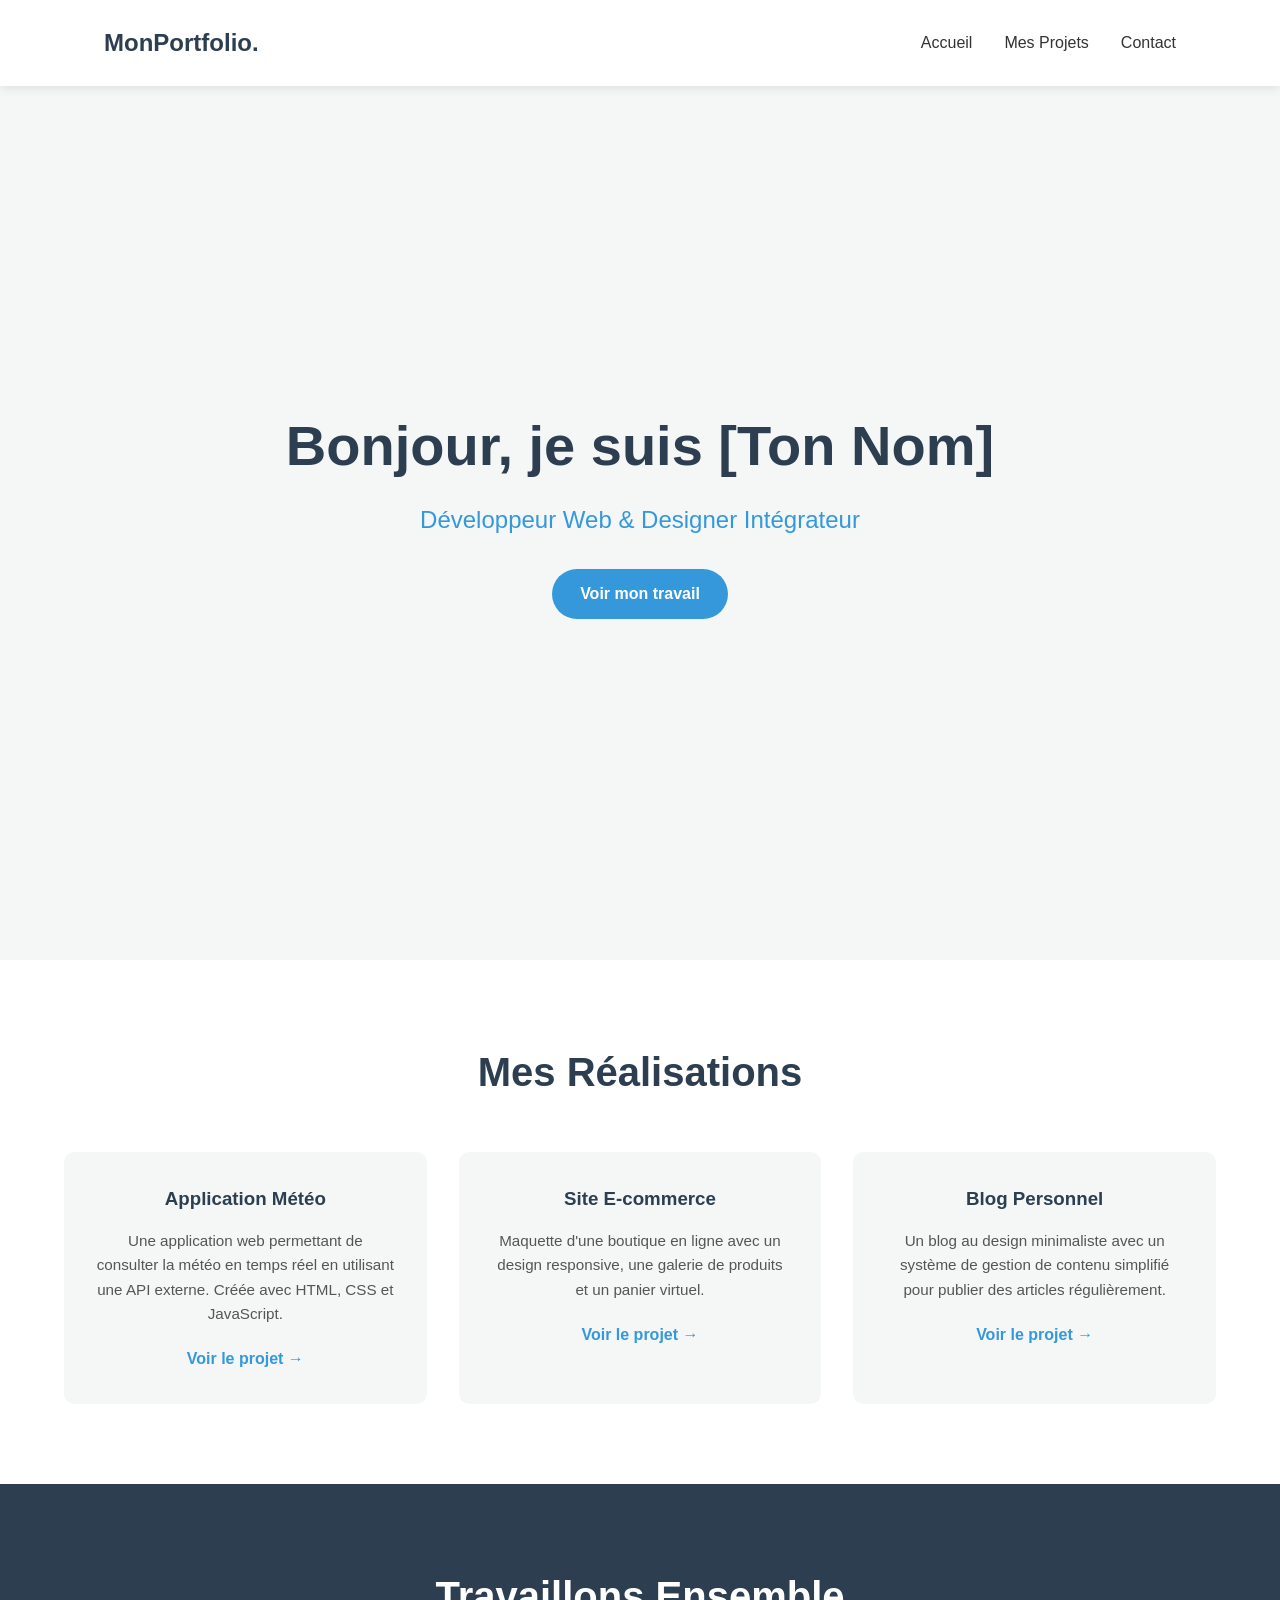
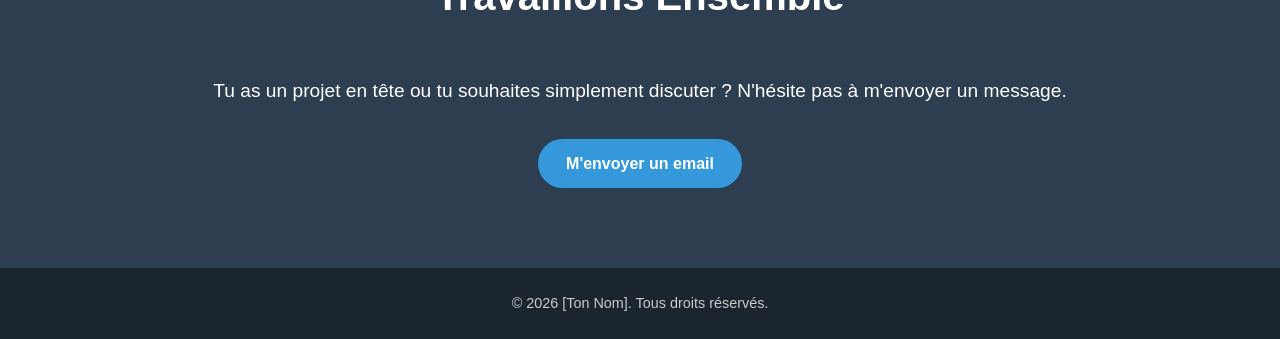
<file: prompt 1/index.html>
<!DOCTYPE html>
<html lang="fr">
<head>
    <meta charset="UTF-8">
    <meta name="viewport" content="width=device-width, initial-scale=1.0">
    <title>Mon Portfolio | Développeur Web</title>
    <link rel="stylesheet" href="style.css">
</head>
<body>

    <header>
        <nav>
            <a href="#" class="logo">MonPortfolio.</a>
            <ul class="nav-liens">
                <li><a href="#accueil">Accueil</a></li>
                <li><a href="#projets">Mes Projets</a></li>
                <li><a href="#contact">Contact</a></li>
            </ul>
        </nav>
    </header>

    <section id="accueil" class="accueil">
        <h1>Bonjour, je suis [Ton Nom]</h1>
        <h2>Développeur Web & Designer Intégrateur</h2>
        <a href="#projets" class="bouton">Voir mon travail</a>
    </section>

    <section id="projets" class="projets">
        <h2 class="titre-section">Mes Réalisations</h2>
        <div class="grille-projets">
            
            <div class="carte-projet">
                <h3>Application Météo</h3>
                <p>Une application web permettant de consulter la météo en temps réel en utilisant une API externe. Créée avec HTML, CSS et JavaScript.</p>
                <a href="#" class="lien-projet">Voir le projet &rarr;</a>
            </div>

            <div class="carte-projet">
                <h3>Site E-commerce</h3>
                <p>Maquette d'une boutique en ligne avec un design responsive, une galerie de produits et un panier virtuel.</p>
                <a href="#" class="lien-projet">Voir le projet &rarr;</a>
            </div>

            <div class="carte-projet">
                <h3>Blog Personnel</h3>
                <p>Un blog au design minimaliste avec un système de gestion de contenu simplifié pour publier des articles régulièrement.</p>
                <a href="#" class="lien-projet">Voir le projet &rarr;</a>
            </div>

        </div>
    </section>

    <section id="contact" class="contact">
        <h2 class="titre-section">Travaillons Ensemble</h2>
        <p>Tu as un projet en tête ou tu souhaites simplement discuter ? N'hésite pas à m'envoyer un message.</p>
        <a href="mailto:ton.email@exemple.com" class="bouton">M'envoyer un email</a>
    </section>

    <footer>
        <p>&copy; 2026 [Ton Nom]. Tous droits réservés.</p>
    </footer>

</body>
</html>
</file>
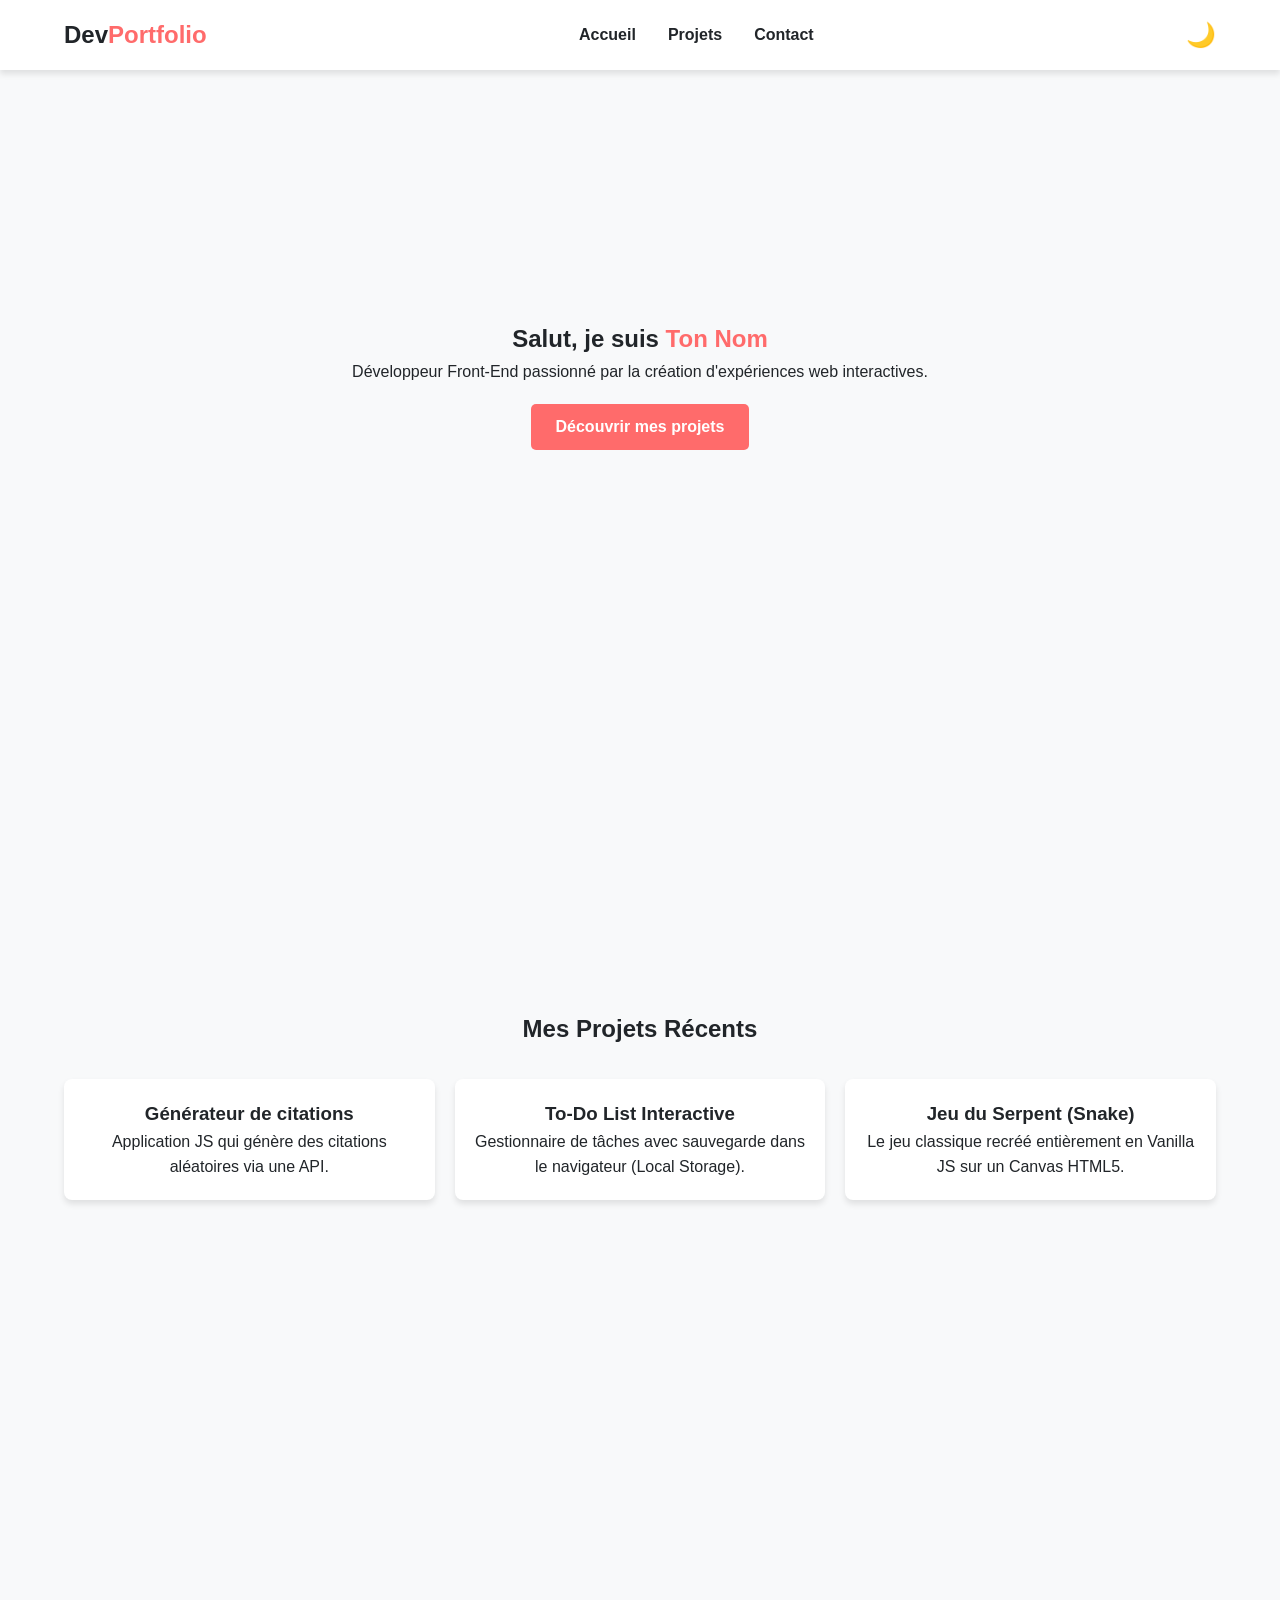
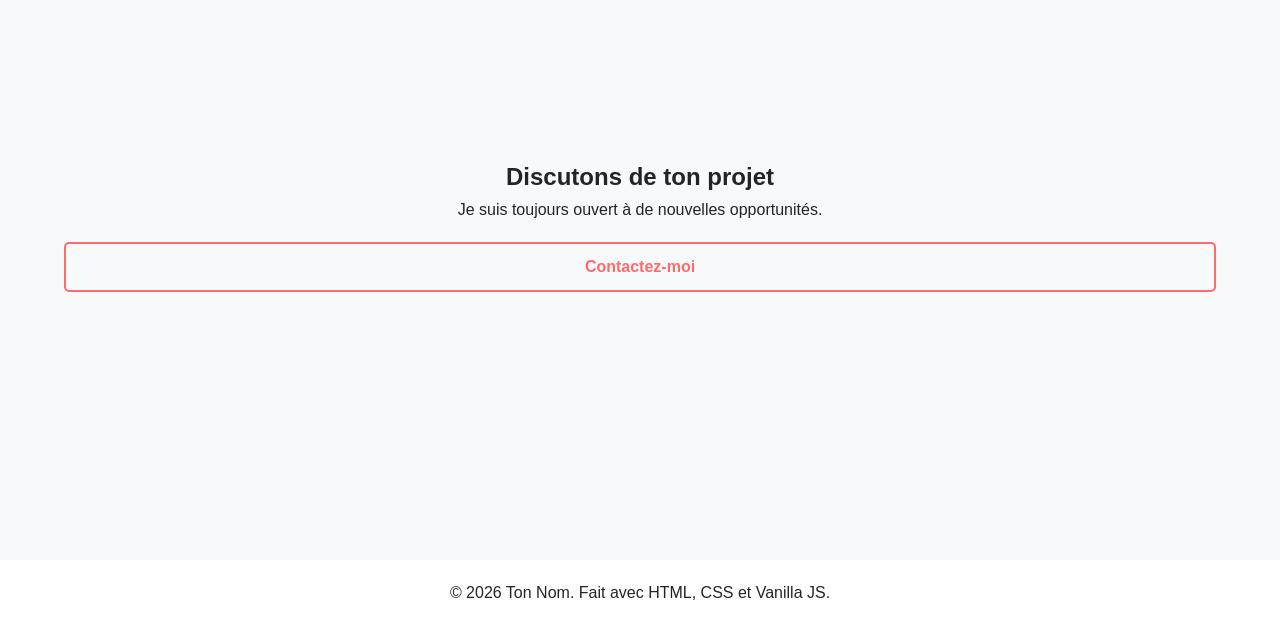
<file: prompt 2/index.html>
<!DOCTYPE html>
<html lang="fr">
<head>
    <meta charset="UTF-8">
    <meta name="viewport" content="width=device-width, initial-scale=1.0">
    <title>Portfolio Interactif</title>
    <link rel="stylesheet" href="style.css">
</head>
<body>

    <header>
        <div class="logo">Dev<span>Portfolio</span></div>
        
        <div class="menu-burger" id="burger-icon">
            <span></span>
            <span></span>
            <span></span>
        </div>

        <nav id="nav-menu">
            <ul class="nav-liens">
                <li><a href="#accueil">Accueil</a></li>
                <li><a href="#projets">Projets</a></li>
                <li><a href="#contact">Contact</a></li>
            </ul>
        </nav>

        <button id="theme-toggle" aria-label="Changer le thème">🌙</button>
    </header>

    <section id="accueil" class="accueil">
        <div class="accueil-contenu">
            <h1>Salut, je suis <span class="texte-accent">Ton Nom</span></h1>
            <p>Développeur Front-End passionné par la création d'expériences web interactives.</p>
            <a href="#projets" class="btn">Découvrir mes projets</a>
        </div>
    </section>

    <section id="projets" class="projets">
        <h2>Mes Projets Récents</h2>
        <div class="grille-projets">
            <div class="carte">
                <h3>Générateur de citations</h3>
                <p>Application JS qui génère des citations aléatoires via une API.</p>
            </div>
            <div class="carte">
                <h3>To-Do List Interactive</h3>
                <p>Gestionnaire de tâches avec sauvegarde dans le navigateur (Local Storage).</p>
            </div>
            <div class="carte">
                <h3>Jeu du Serpent (Snake)</h3>
                <p>Le jeu classique recréé entièrement en Vanilla JS sur un Canvas HTML5.</p>
            </div>
        </div>
    </section>

    <section id="contact" class="contact">
        <h2>Discutons de ton projet</h2>
        <p>Je suis toujours ouvert à de nouvelles opportunités.</p>
        <a href="mailto:email@exemple.com" class="btn btn-outline">Contactez-moi</a>
    </section>

    <footer>
        <p>&copy; 2026 Ton Nom. Fait avec HTML, CSS et Vanilla JS.</p>
    </footer>

    <script src="script.js"></script>
</body>
</html>
</file>
<file: prompt 1/style.css>
/* --- Variables de couleurs --- */
:root {
    --primaire: #2c3e50;
    --secondaire: #3498db;
    --fond: #f4f7f6;
    --texte: #333333;
    --blanc: #ffffff;
}

/* --- Reset basique --- */
* {
    margin: 0;
    padding: 0;
    box-sizing: border-box;
    scroll-behavior: smooth;
}

body {
    font-family: 'Segoe UI', Tahoma, Geneva, Verdana, sans-serif;
    background-color: var(--fond);
    color: var(--texte);
    line-height: 1.6;
}

/* --- Navigation --- */
header {
    background-color: var(--blanc);
    box-shadow: 0 2px 10px rgba(0, 0, 0, 0.1);
    position: fixed;
    width: 100%;
    top: 0;
    z-index: 1000;
}

nav {
    display: flex;
    justify-content: space-between;
    align-items: center;
    padding: 1.5rem 5%;
    max-width: 1200px;
    margin: auto;
}

.logo {
    font-size: 1.5rem;
    font-weight: bold;
    color: var(--primaire);
    text-decoration: none;
}

.nav-liens {
    list-style: none;
    display: flex;
    gap: 2rem;
}

.nav-liens a {
    text-decoration: none;
    color: var(--texte);
    font-weight: 500;
    transition: color 0.3s;
}

.nav-liens a:hover {
    color: var(--secondaire);
}

/* --- Section Accueil (Hero) --- */
.accueil {
    height: 100vh;
    display: flex;
    flex-direction: column;
    justify-content: center;
    align-items: center;
    text-align: center;
    padding: 0 20px;
    margin-top: 60px;
}

.accueil h1 {
    font-size: 3.5rem;
    color: var(--primaire);
    margin-bottom: 10px;
}

.accueil h2 {
    font-size: 1.5rem;
    color: var(--secondaire);
    font-weight: 400;
    margin-bottom: 30px;
}

.bouton {
    display: inline-block;
    padding: 12px 28px;
    background-color: var(--secondaire);
    color: var(--blanc);
    text-decoration: none;
    border-radius: 30px;
    font-weight: bold;
    transition: background-color 0.3s, transform 0.2s;
}

.bouton:hover {
    background-color: #2980b9;
    transform: translateY(-3px);
}

/* --- Section Projets --- */
.projets {
    padding: 5rem 5%;
    background-color: var(--blanc);
    text-align: center;
}

.titre-section {
    font-size: 2.5rem;
    color: var(--primaire);
    margin-bottom: 3rem;
}

.grille-projets {
    display: grid;
    grid-template-columns: repeat(auto-fit, minmax(300px, 1fr));
    gap: 2rem;
    max-width: 1200px;
    margin: auto;
}

.carte-projet {
    background-color: var(--fond);
    border-radius: 10px;
    padding: 2rem;
    transition: transform 0.3s, box-shadow 0.3s;
}

.carte-projet:hover {
    transform: translateY(-10px);
    box-shadow: 0 10px 20px rgba(0, 0, 0, 0.1);
}

.carte-projet h3 {
    color: var(--primaire);
    margin-bottom: 15px;
}

.carte-projet p {
    margin-bottom: 20px;
    font-size: 0.95rem;
    color: #555;
}

.lien-projet {
    color: var(--secondaire);
    text-decoration: none;
    font-weight: bold;
}

/* --- Section Contact --- */
.contact {
    padding: 5rem 5%;
    text-align: center;
    background-color: var(--primaire);
    color: var(--blanc);
}

.contact .titre-section {
    color: var(--blanc);
}

.contact p {
    margin-bottom: 2rem;
    font-size: 1.2rem;
}

/* --- Footer --- */
footer {
    text-align: center;
    padding: 1.5rem;
    background-color: #1a252f;
    color: #ccc;
    font-size: 0.9rem;
}

/* --- Responsive Design --- */
@media (max-width: 768px) {
    .nav-liens {
        display: none; 
    }
    .accueil h1 {
        font-size: 2.5rem;
    }
}
</file>
<file: prompt 2/style.css>
/* --- Variables CSS (Mode Clair par défaut) --- */
:root {
    --bg-color: #f8f9fa;
    --text-color: #212529;
    --header-bg: #ffffff;
    --accent-color: #ff6b6b;
    --card-bg: #ffffff;
    --shadow: 0 4px 6px rgba(0, 0, 0, 0.1);
}

/* --- Variables CSS (Mode Sombre) --- */
body.dark-mode {
    --bg-color: #121212;
    --text-color: #f8f9fa;
    --header-bg: #1e1e1e;
    --accent-color: #ff8787;
    --card-bg: #2d2d2d;
    --shadow: 0 4px 6px rgba(255, 255, 255, 0.05);
}

/* --- Base --- */
* {
    margin: 0;
    padding: 0;
    box-sizing: border-box;
    scroll-behavior: smooth;
    transition: background-color 0.3s, color 0.3s; /* Transition douce pour le dark mode */
}

body {
    font-family: 'Arial', sans-serif;
    background-color: var(--bg-color);
    color: var(--text-color);
    line-height: 1.6;
}

/* --- Header et Navigation --- */
header {
    background-color: var(--header-bg);
    padding: 1rem 5%;
    display: flex;
    justify-content: space-between;
    align-items: center;
    position: fixed;
    width: 100%;
    top: 0;
    box-shadow: var(--shadow);
    z-index: 100;
}

.logo {
    font-size: 1.5rem;
    font-weight: bold;
}

.logo span {
    color: var(--accent-color);
}

.nav-liens {
    list-style: none;
    display: flex;
    gap: 2rem;
}

.nav-liens a {
    text-decoration: none;
    color: var(--text-color);
    font-weight: bold;
}

.nav-liens a:hover {
    color: var(--accent-color);
}

/* Bouton Dark Mode */
#theme-toggle {
    background: none;
    border: none;
    font-size: 1.5rem;
    cursor: pointer;
}

/* Menu Burger (caché sur PC) */
.menu-burger {
    display: none;
    flex-direction: column;
    cursor: pointer;
    gap: 5px;
}

.menu-burger span {
    width: 25px;
    height: 3px;
    background-color: var(--text-color);
    transition: 0.3s;
}

/* --- Sections Générales --- */
section {
    padding: 100px 5% 50px;
    min-height: 80vh;
    display: flex;
    flex-direction: column;
    justify-content: center;
    text-align: center;
}

.texte-accent {
    color: var(--accent-color);
}

/* --- Boutons --- */
.btn {
    display: inline-block;
    padding: 10px 25px;
    background-color: var(--accent-color);
    color: white;
    text-decoration: none;
    border-radius: 5px;
    margin-top: 20px;
    font-weight: bold;
}

.btn-outline {
    background-color: transparent;
    border: 2px solid var(--accent-color);
    color: var(--accent-color);
}

/* --- Grille Projets --- */
.grille-projets {
    display: grid;
    grid-template-columns: repeat(auto-fit, minmax(250px, 1fr));
    gap: 20px;
    margin-top: 30px;
}

.carte {
    background-color: var(--card-bg);
    padding: 20px;
    border-radius: 8px;
    box-shadow: var(--shadow);
}

/* --- Footer --- */
footer {
    text-align: center;
    padding: 20px;
    background-color: var(--header-bg);
}

/* --- Responsive (Mobile) --- */
@media (max-width: 768px) {
    .menu-burger {
        display: flex; /* Afficher le burger sur mobile */
    }

    nav {
        position: absolute;
        top: 100%;
        left: -100%; /* Menu caché hors de l'écran par défaut */
        width: 100%;
        background-color: var(--header-bg);
        box-shadow: var(--shadow);
        transition: left 0.3s ease;
    }

    nav.actif {
        left: 0; /* Le JS ajoutera cette classe pour afficher le menu */
    }

    .nav-liens {
        flex-direction: column;
        align-items: center;
        padding: 20px 0;
    }
}
</file>
